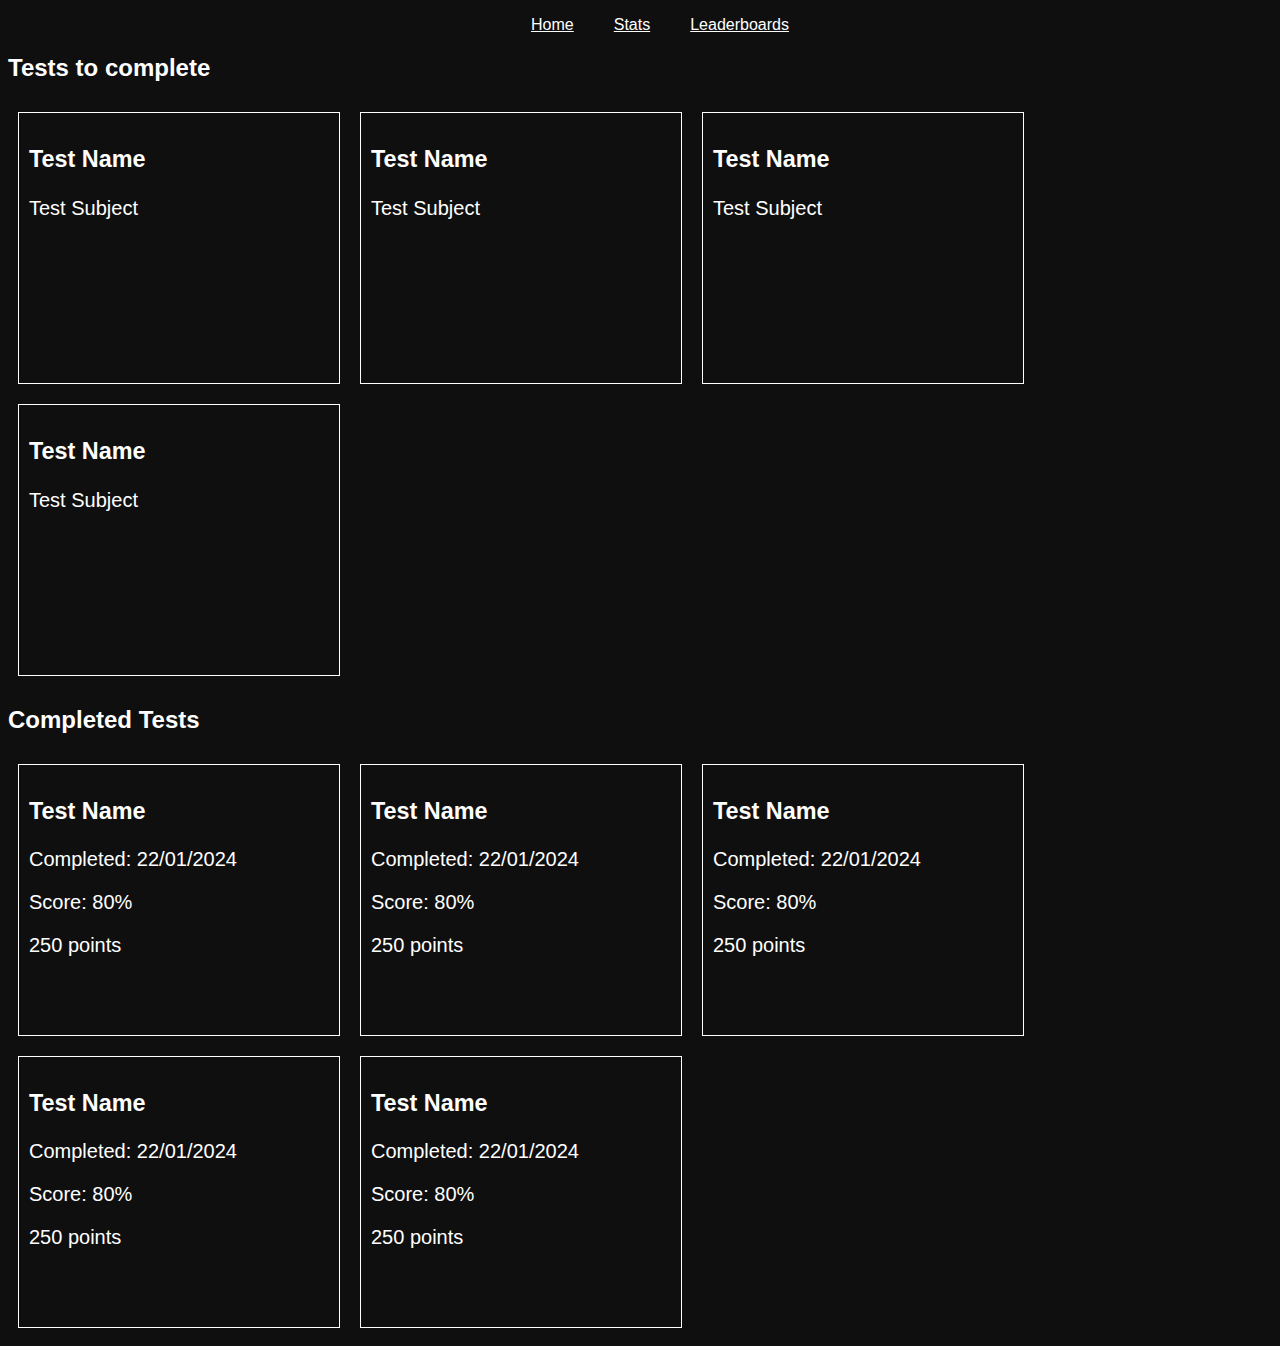
<file: dashboard.html>
<!DOCTYPE html>
<html lang="en">
<head>
    <meta charset="UTF-8">
    <meta name="viewport" content="width=device-width, initial-scale=1.0">
    <title>Dashboard</title>
    <style>
    *
    {
        font-family: Arial, Helvetica, sans-serif;
        color: white;
        background-color: #0f0f0f;
    }
    
    nav ul 
    {
        display: flex;
        list-style-type: none;
        justify-content: center;
    }

    nav ul li
    {
        margin: 0 20px;
    }

    .test-box
    {
        display: flex;
        flex-wrap: wrap;
        justify-content: start;
        
    }

    .test-contents
    {
        border: 1px solid white;
        padding: 10px;
        width: 300px;
        height: 250px;
        margin: 10px;
        font-size: 20px;
    }

    .test-contents:hover, .test-contents:hover p, .test-contents:hover h3
    {
        background-color: #666666
    }

    
</style>
</head>
<body>
<header>
        <nav>
            <ul>
                <li><a href="#">Home</a></li>
                <li><a href="#">Stats</a></li>
                <li><a href="#">Leaderboards</a></li>
            </ul>
        </nav>
    </header>
    <section>
        <h2 class="section-title">Tests to complete</h2>
        <div class="test-box">
        <div class="test-contents">
            <h3>Test Name</h3>
            <p>Test Subject</P>
        </div>
        <div class="test-contents">
            <h3>Test Name</h3>
            <p>Test Subject</P>
        </div>
        <div class="test-contents">
            <h3>Test Name</h3>
            <p>Test Subject</P>
        </div>
        <div class="test-contents">
            <h3>Test Name</h3>
            <p>Test Subject</P>
        </div>
        </div>
    </section>
    <section>
        <h2 class="section-title">Completed Tests</h2>
        <div class="test-box">
        <div class="test-contents">
            <h3>Test Name</h3>
            <p>Completed: 22/01/2024</p>
            <p>Score: 80%</p>
            <p>250 points</p>
        </div>
        <div class="test-contents">
            <h3>Test Name</h3>
            <p>Completed: 22/01/2024</p>
            <p>Score: 80%</p>
            <p>250 points</p>
        </div>
        <div class="test-contents">
            <h3>Test Name</h3>
            <p>Completed: 22/01/2024</p>
            <p>Score: 80%</p>
            <p>250 points</p>
        </div>
        <div class="test-contents">
            <h3>Test Name</h3>
            <p>Completed: 22/01/2024</p>
            <p>Score: 80%</p>
            <p>250 points</p>
        </div>
        <div class="test-contents">
            <h3>Test Name</h3>
            <p>Completed: 22/01/2024</p>
            <p>Score: 80%</p>
            <p>250 points</p>
        </div>
        </div>
    </section>
</body>
</html>
</file>
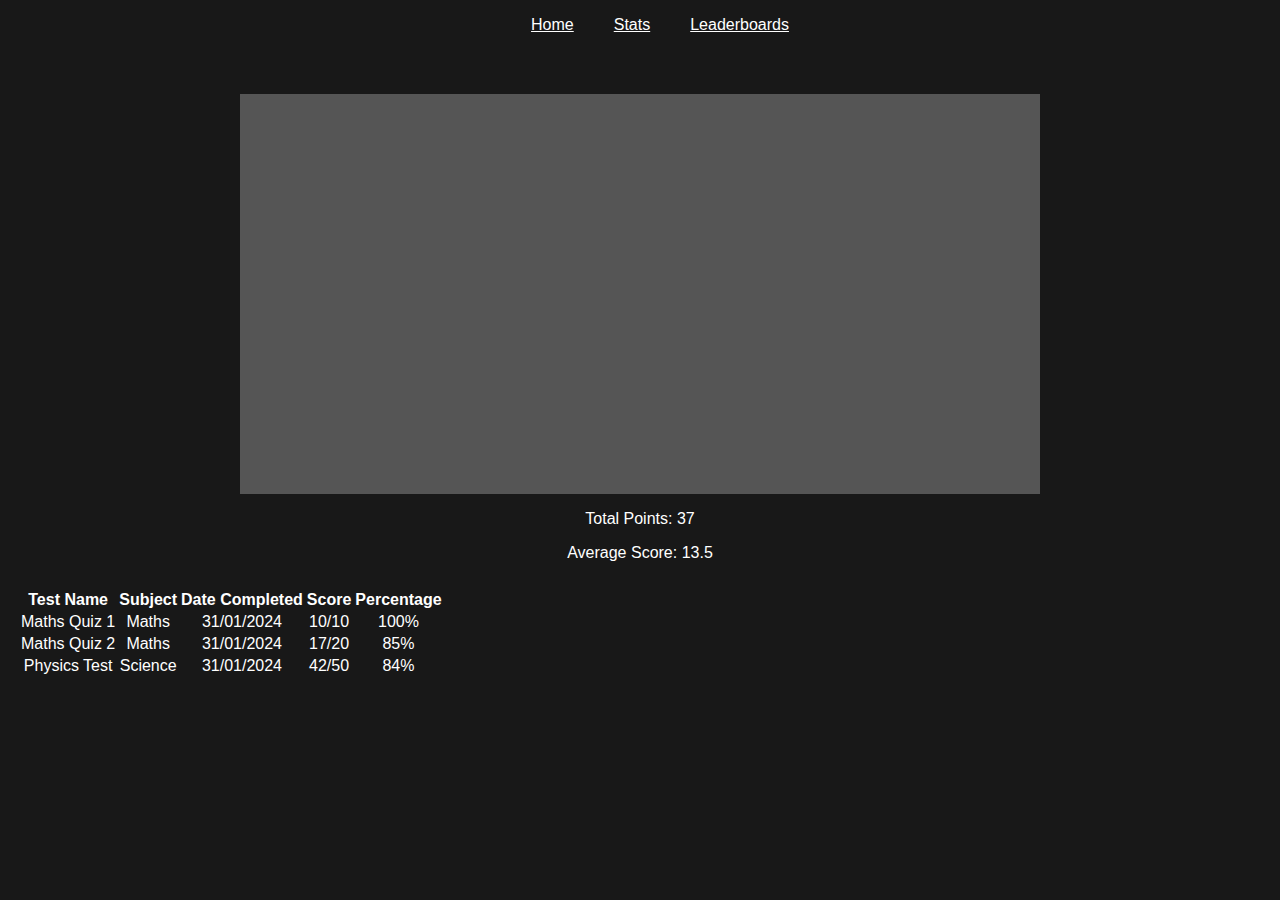
<file: user-stats.html>
<!DOCTYPE html>
<html lang="en">
<head>
    <meta charset="UTF-8">
    <meta name="viewport" content="width=device-width, initial-scale=1.0">
    <title>User Stats</title>
    <link href="https://cdn.jsdelivr.net/npm/bootstrap@5.3.0-alpha3/dist/css/bootstrap.min.css" rel="stylesheet" integrity="sha384-KK94CHFLLe+nY2dmCWGMq91rCGa5gtU4mk92HdvYe+M/SXH301p5ILy+dN9+nJOZ" crossorigin="anonymous">
    <style>
    body
    {
        background-color: #181818;
    }
    *
    {
        font-family: Arial, Helvetica, sans-serif;
        color: white;
        background-color: #181818;
    }
    
    nav ul 
    {
        display: flex;
        list-style-type: none;
        justify-content: center;
    }

    nav ul li
    {
        margin: 0 20px;
    }

    #chart-container
    {
        width: 800px;
        height: 400px;
        margin: 0 auto;
        background-color: #555555;
        margin-top: 60px;
        
    }

    .user-scores
    {
        width: 400px;
        margin: 0 auto;
        text-align: center;
    }

    .past-tests
    {
        padding: 10px;
        text-align: center;
        background-color: #181818;
    }

    .tests
    {
        border: 1px solid white;
        padding: 10px;
        margin: 10px;
        width: 80%;
        height: 50px;
        margin: 10px auto;
        font-size: 20px;
    }
    </style>
</head>
<body>
    <header>
        <nav>
            <ul>
                <li><a href="#">Home</a></li>
                <li><a href="#">Stats</a></li>
                <li><a href="#">Leaderboards</a></li>
            </ul>
        </nav>
    </header>
    <div id="chart-container">

    </div>
    <div class="user-scores">
        <p>Total Points: 37</p>
        <p>Average Score: 13.5</p>
    </div>
    <div class="col-md-6 offset-md-3">
        <div class="past-tests">
            <table class="table">
                <thead>
                    <tr>
                        <th scope="col">Test Name</th>
                        <th scope="col">Subject</th>
                        <th scope="col">Date Completed</th>
                        <th scope="col">Score</th>
                        <th scope="col">Percentage</th>
                    </tr>
                </thead>
                <tbody>
                    <tr>
                        <td>Maths Quiz 1</td>
                        <td>Maths</td>
                        <td>31/01/2024</td>
                        <td>10/10</td>
                        <td>100%</td>
                    </tr>
                    <tr>
                        <td>Maths Quiz 2</td>
                        <td>Maths</td>
                        <td>31/01/2024</td>
                        <td>17/20</td>
                        <td>85%</td>
                    </tr>
                    <tr>
                        <td>Physics Test</td>
                        <td>Science</td>
                        <td>31/01/2024</td>
                        <td>42/50</td>
                        <td>84%</td>
                    </tr>
                </tbody>
            </table>
        </div>
    </div>
</body>
</html>
</file>
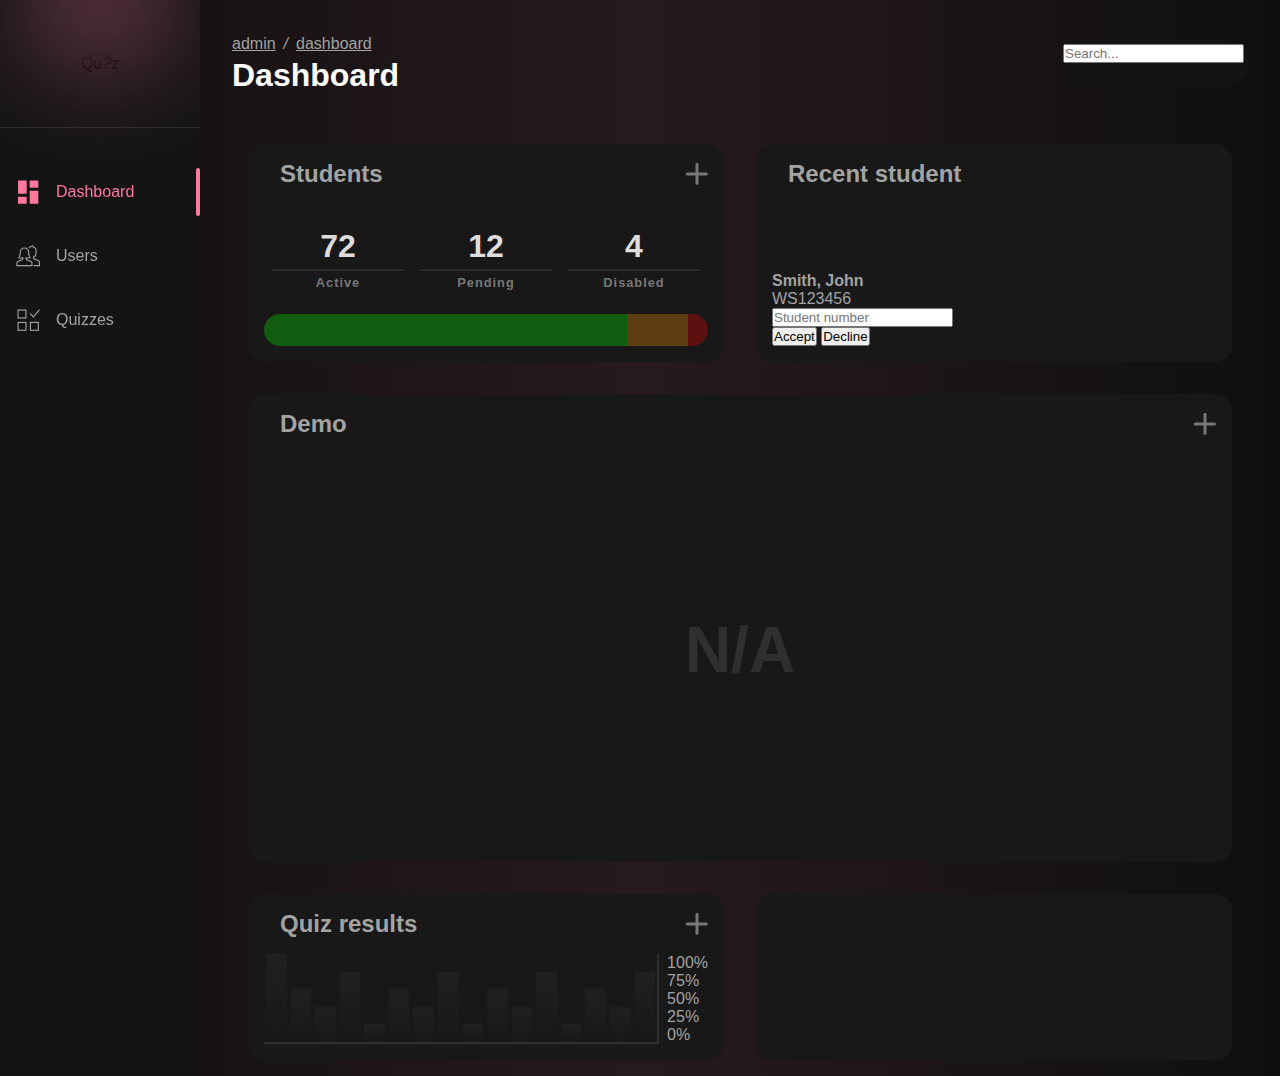
<file: pages/admin-dashboard.html>
<!DOCTYPE html>
<html lang="en">
<head>
    <meta charset="UTF-8">
    <meta name="viewport" content="width=device-width, initial-scale=1.0">
    <title>Admin Dashboard</title>
    <script defer src="/assets/js/script.js"></script>
    <link rel="stylesheet" href="/assets/css/style.css">
</head>
<body>
    <nav>
        <i class="glow"></i>
        <div class="top">
            <span>
                Qu<i>?</i>z
            </span>
        </div>
        <ul>
            <i class="indicator" style="--pos:0;"></i>
            <li class="active">
                <a href="">
                    <svg xmlns="http://www.w3.org/2000/svg" viewBox="0 0 64 64" class="nc-int-icon-state-b">
                        <g stroke-linecap="square" transform="translate(0.5 0.5)" stroke-miterlimit="10" fill="none" stroke="currentColor" stroke-linejoin="miter" class="nc-icon-wrapper">
                            <g class="nc-int-icon js-nc-int-icon">
                                <g class="nc-int-icon-a">
                                    <rect x="6" y="2" width="22" height="34"></rect>
                                    <rect x="6" y="44" width="22" height="18"></rect>
                                    <rect x="36" y="2" width="22" height="18"></rect>
                                    <rect x="36" y="28" width="22" height="34"></rect>
                                </g>
                                <g class="nc-int-icon-b">
                                    <path fill="currentColor" d="M27,36H6c-0.552,0-1-0.448-1-1V2c0-0.552,0.448-1,1-1h21c0.552,0,1,0.448,1,1v33C28,35.552,27.552,36,27,36z " stroke="none"></path>
                                    <path d="M27,63H6c-0.552,0-1-0.448-1-1V45c0-0.552,0.448-1,1-1h21c0.552,0,1,0.448,1,1v17 C28,62.552,27.552,63,27,63z" stroke="none" fill="currentColor"></path>
                                    <path d="M58,20H37c-0.552,0-1-0.448-1-1V2c0-0.552,0.448-1,1-1h21c0.552,0,1,0.448,1,1v17 C59,19.552,58.552,20,58,20z" stroke="none" fill="currentColor"></path>
                                    <path fill="currentColor" d="M58,63H37c-0.552,0-1-0.448-1-1V29c0-0.552,0.448-1,1-1h21c0.552,0,1,0.448,1,1v33 C59,62.552,58.552,63,58,63z" stroke="none"></path>
                                </g>
                            </g>
                            <style fill="currentColor" stroke="none">.nc-int-icon{position:relative;}.nc-int-icon-b{position: absolute;top: calc(50% - 0.5em);left: calc(50% - 0.5em);opacity: 0;}.nc-int-icon-state-b .nc-int-icon-a{opacity: 0;}.nc-int-icon-state-b .nc-int-icon-b{opacity: 1;}</style>
                        </g>
                    </svg>
                    <span>
                        Dashboard
                    </span>
                </a>
            </li>
            <li>
                <a href="">
                    <svg xmlns="http://www.w3.org/2000/svg" viewBox="0 0 64 64">
                        <g stroke-linecap="square" transform="translate(0.5 0.5)" fill="none" stroke="currentColor" stroke-linejoin="miter" class="nc-icon-wrapper" stroke-miterlimit="10">
                            <g class="nc-int-icon js-nc-int-icon">
                                <g class="nc-int-icon-a">
                                    <path d="M48,57H62V47.708a4,4,0,0,0-2.514-3.714L48.1,39.438a2,2,0,0,1-1.241-1.609l-.468-3.744A11,11,0,0,0,53,24V14.725a6,6,0,0,0-6-6L45.447,5.618a1.159,1.159,0,0,0-1.387-.557L36.654,7.705A7.6,7.6,0,0,0,34.413,9"></path>
                                    <path d="M39.486,45.994,28.1,41.438a2,2,0,0,1-1.241-1.609l-.462-3.693A17.529,17.529,0,0,0,37,36a27.345,27.345,0,0,1-4-14V21a11,11,0,0,0-22,0v1A27.345,27.345,0,0,1,7,36a17.529,17.529,0,0,0,10.608.136l-.462,3.693a2,2,0,0,1-1.241,1.609L4.514,45.994A4,4,0,0,0,2,49.708V57H42V49.708A4,4,0,0,0,39.486,45.994Z"></path>
                                </g>
                                <g class="nc-int-icon-b">
                                    <path d="M59.856,43.065,48.468,38.51a1,1,0,0,1-.622-.8l-.378-3.025A12,12,0,0,0,54,24V14.725a7.009,7.009,0,0,0-6.368-6.972L46.341,5.172a2.157,2.157,0,0,0-2.617-1.053L36.316,6.764a9.478,9.478,0,0,0-4.191,3.2A14.946,14.946,0,0,1,37,21v1a23.2,23.2,0,0,0,3.43,11.941A4,4,0,0,1,38.262,39.8a21.294,21.294,0,0,1-2.067.575l4.776,1.91A7.962,7.962,0,0,1,46,49.708V57a3.939,3.939,0,0,1-.142,1H62a1,1,0,0,0,1-1V47.708A4.975,4.975,0,0,0,59.856,43.065Z" stroke="none" fill="currentColor"></path>
                                    <path d="M42,58H2a1,1,0,0,1-1-1V49.708a4.975,4.975,0,0,1,3.144-4.643L15.533,40.51a1,1,0,0,0,.621-.806l.279-2.226a18.784,18.784,0,0,1-9.749-.53,1,1,0,0,1-.541-1.463A26.2,26.2,0,0,0,10,22V21a12,12,0,0,1,24,0v1a26.2,26.2,0,0,0,3.857,13.485,1,1,0,0,1-.541,1.463,18.774,18.774,0,0,1-9.749.53l.279,2.227a1,1,0,0,0,.622.8l11.388,4.555A4.975,4.975,0,0,1,43,49.708V57A1,1,0,0,1,42,58Z" fill="currentColor" stroke="none"></path>
                                </g>
                            </g>
                            <style fill="currentColor" stroke="none">.nc-int-icon{position:relative;}.nc-int-icon-b{position: absolute;top: calc(50% - 0.5em);left: calc(50% - 0.5em);opacity: 0;}.nc-int-icon-state-b .nc-int-icon-a{opacity: 0;}.nc-int-icon-state-b .nc-int-icon-b{opacity: 1;}</style>
                        </g>
                    </svg>
                    <span>
                        Users
                    </span>
                </a>
            </li>
            <li>
                <a href="">
                    <svg xmlns="http://www.w3.org/2000/svg" viewBox="0 0 64 64">
                        <g stroke-linecap="square" transform="translate(0.5 0.5)" fill="none" stroke="currentColor" stroke-linejoin="miter" class="nc-icon-wrapper" stroke-miterlimit="10">
                            <g class="nc-int-icon js-nc-int-icon">
                                <g class="nc-int-icon-a">
                                    <rect x="5" y="5" width="21" height="21"></rect>
                                    <rect x="38" y="38" width="21" height="21"></rect>
                                    <rect x="5" y="38" width="21" height="21"></rect>
                                    <polyline points="38 15 46 23 61 5"></polyline>
                                </g>
                                <g class="nc-int-icon-b">
                                    <rect x="4" y="4" width="23" height="23" rx="2" ry="2" fill="currentColor" stroke="none"></rect>
                                    <rect x="37" y="37" width="23" height="23" rx="2" ry="2" fill="currentColor" stroke="none"></rect>
                                    <rect x="4" y="37" width="23" height="23" rx="2" ry="2" fill="currentColor" stroke="none"></rect>
                                    <path d="M60.62,4.215c-.434-.342-1.062-.268-1.405,.165l-14.303,18.117-7.205-7.205c-.391-.391-1.023-.391-1.414,0s-.391,1.023,0,1.414l8,8c.188,.188,.442,.293,.707,.293,.02,0,.039,0,.059-.002,.285-.017,.55-.154,.727-.378L60.785,5.62c.342-.434,.268-1.062-.165-1.404Z" stroke="none" fill="currentColor"></path>
                                </g>
                            </g>
                            <style fill="currentColor" stroke="none">.nc-int-icon{position:relative;}.nc-int-icon-b{position: absolute;top: calc(50% - 0.5em);left: calc(50% - 0.5em);opacity: 0;}.nc-int-icon-state-b .nc-int-icon-a{opacity: 0;}.nc-int-icon-state-b .nc-int-icon-b{opacity: 1;}</style>
                        </g>
                    </svg>
                    <span>
                        Quizzes
                    </span>
                </a>
            </li>
        </ul>
    </nav>
    <header>
        <div class="title">
            <span id="breadcrumbs">
                <a href="">admin</a>
                <i>/</i>
                <a href="">dashboard</a>
            </span>
            <h1 id="page-title">Dashboard</h1>
        </div>
        <div class="search">
            <!-- <search> -->
                <form role="search">
                    <input type="text" name="q" id="search-input" placeholder="Search...">
                </form>
            <!-- </search> -->
        </div>
    </header>
    <main>
        <div class="dashboard-cards">
            <div class="card">
                <h2>Students<i></i></h2>
                <div class="stats">
                    <div>
                        <h3>72</h3>
                        <hr style="--clr:#0f0;">
                        <span>Active</span>
                    </div>
                    <div>
                        <h3>12</h3>
                        <hr style="--clr:#f90;">
                        <span>Pending</span>
                    </div>
                    <div>
                        <h3>4</h3>
                        <hr style="--clr:#f00;">
                        <span>Disabled</span>
                    </div>
                </div>
                <div class="ratio-bar" style="
                    --value1:72;
                    --value2:12;
                    --value3:4;
                ">
                    <i style="background-color:#0f0;"></i>
                    <i style="background-color:#f90;"></i>
                    <i style="background-color:#f00;"></i>
                </div>
            </div>
            <div class="card">
                <h2>Recent student</h2>
                <div class="user-row">
                    <div class="details">
                        <h4>Smith, John</h4>
                        <span>WS123456</span>
                    </div>
                    <input type="text" maxlength="16" placeholder="Student number">
                    <div class="user-row-btns">
                        <button class="primary">Accept</button>
                        <button class="to-error">Decline</button>
                    </div>
                </div>
            </div>
            <div class="card">
                <h2>Demo<i></i></h2>
                <h3>N/A</h3>
                <div class="loader-bar"><i></i></div>
            </div>
            <div class="card">
                <h2>Quiz results<i></i></h2>
                <div class="bar-chart bar-chart-align-right">
                    <div class="bar-chart-graph">
                        <div class="bar-chart-bar" style="--value:100;"><i></i></div>
                        <div class="bar-chart-bar" style="--value:60;"><i></i></div>
                        <div class="bar-chart-bar" style="--value:40;"><i></i></div>
                        <div class="bar-chart-bar" style="--value:80;"><i></i></div>
                        <div class="bar-chart-bar" style="--value:20;"><i></i></div>
                        <div class="bar-chart-bar" style="--value:60;"><i></i></div>
                        <div class="bar-chart-bar" style="--value:40;"><i></i></div>
                        <div class="bar-chart-bar" style="--value:80;"><i></i></div>
                        <div class="bar-chart-bar" style="--value:20;"><i></i></div>
                        <div class="bar-chart-bar" style="--value:60;"><i></i></div>
                        <div class="bar-chart-bar" style="--value:40;"><i></i></div>
                        <div class="bar-chart-bar" style="--value:80;"><i></i></div>
                        <div class="bar-chart-bar" style="--value:20;"><i></i></div>
                        <div class="bar-chart-bar" style="--value:60;"><i></i></div>
                        <div class="bar-chart-bar" style="--value:40;"><i></i></div>
                        <div class="bar-chart-bar" style="--value:80;"><i></i></div>
                    </div>
                    <div class="bar-chart-values">
                        <span>100%</span>
                        <span>75%</span>
                        <span>50%</span>
                        <span>25%</span>
                        <span>0%</span>
                    </div>
                </div>
            </div>
            <div class="card">

            </div>
        </div>
    </main>
</body>
</html>
</file>
<file: assets/css/style.css>
:root {
    --text: 255 255 255;
    --background: 15 15 15;
    --elevate-1: 20 20 20;
    --elevate-2: 24 24 24;
    --elevate-3: 32 32 32;
    --elevate-4: 44 44 44;
    --primary: 163 163 163;
    --secondary: #2c2c2c;
    /* TODO: Change all variables to numbers instead of hex values */
    --accent: 255 121 157;
    --accent-gradient: hsl(344, 100%, 74%);
    --accent-gradient-1: hsl(324, 100%, 74%);
    --accent-gradient-2: hsl(4, 100%, 74%);
}
* {
    margin: 0;
    padding: 0;
    box-sizing: border-box;
    font-family: Arial, Helvetica, sans-serif;
}
.lds-ring {
    display: inline-block;
    position: relative;
    width: 80px;
    height: 80px;
}
.lds-ring div {
    box-sizing: border-box;
    display: block;
    position: absolute;
    width: 64px;
    height: 64px;
    margin: 8px;
    border: 8px solid #fff;
    border-color: #fff transparent transparent transparent;
    border-radius: 50%;
    animation: lds-ring 1.2s cubic-bezier(0.5, 0, 0.5, 1) infinite;
}
.lds-ring div:nth-child(1) {
    animation-delay: -0.45s;
}
.lds-ring div:nth-child(2) {
    animation-delay: -0.3s;
}
.lds-ring div:nth-child(3) {
    animation-delay: -0.15s;
}
@keyframes lds-ring {
    0% {
        transform: rotate(0deg);
    }
    100% {
        transform: rotate(360deg);
    }
}
body {
    min-height: 100vh;
    min-height: 100svh;
    max-width: 100vw;
    max-width: 100svw;
    width: 100%;
    background-color: rgb(var(--background));
    background:
        rgb(var(--background))
        linear-gradient(
            to right,
            transparent,
            rgb(var(--accent) / 10%),
            transparent
        )
    ;
    display: grid;
    /* grid-template-columns:
        [full-width-start navbar-start]
        minmax(200px, 12%)
        [main-start navbar-end header-start]
        1fr
        [main-end aside-start]
        minmax(200px, 12%)
        [full-width-end header-end aside-end]
    ; */
    grid-template-columns:
        [full-width-start navbar-start]
        minmax(200px, 12%)
        [main-start navbar-end header-start]
        1fr
        [full-width-end main-end header-end]
    ;
    grid-template-rows:
        [full-height-start header-row-start]
        128px
        [header-row-end main-row-start]
        1fr
        [full-height-end main-row-end]
    ;
    /* overflow-x: clip; */
}
body > header {
    grid-column: header;
    grid-row: header-row;
    width: 100%;
    height: 128px;
    display: flex;
    justify-content: space-between;
    align-items: center;
    padding: 32px;
}
body > header .title {
    display: flex;
    justify-content: center;
    flex-direction: column;
}
body > header .title #page-title {
    color: rgb(var(--text));
    margin: 2px 0;
}
body > header .title #breadcrumbs {
    color: rgb(var(--primary));
    margin: 2px 0;
    display: flex;
}
body > header .title #breadcrumbs a {
    color: inherit;
}
body > header .title #breadcrumbs a[data-link] {
    text-decoration: underline;
}
body > header .title #breadcrumbs a:hover {
    color: rgb(var(--text));
}
body > header .title #breadcrumbs i {
    margin: 0 8px;
}
body > header .search {
    position: relative;
    display: flex;
    gap: 2px;
    background: rgb(var(--elevate-1));
    border-radius: 28px;
    /* min-width: 256px; */
    height: 48px;
    z-index: 1;
    transition: min-width 0.5s;
}
body > header .search #logout {
    padding: 8px;
    background-color: rgb(var(--background));
    aspect-ratio: 1 / 1;
    border: none;
    cursor: pointer;
    transition: background-color 0.5s;
}
body > header .search #logout svg {
    color: rgb(var(--primary));
    stroke-width: 4px;
    transition: color 0.5s;
}
body > header .search #logout:hover {
    background-color: rgb(var(--elevate-4));
}
body > header .search #logout:hover svg {
    color: rgb(var(--text));
}
body > header .search .search-box {
    width: 100%;
    overflow: hidden;
}
body > header .search > * {
    height: calc(100% - 8px);
    margin: 4px 0;
    border-radius: 8px;
}
body > header .search > *:last-child {
    border-top-right-radius: 28px;
    border-bottom-right-radius: 28px;
    margin-right: 4px;
}
body > header .search > *:first-child {
    border-top-left-radius: 28px;
    border-bottom-left-radius: 28px;
    margin-left: 4px;
}
body > header .search .search-box form {
    display: flex;
    align-items: center;
    justify-content: center;
    height: 100%;
    background-color: rgb(var(--background));
    padding: 0 8px;
    transition: background-color 0.5s;
}
body > header .search .search-box form input {
    padding: 0 8px;
    background: none;
    outline: none;
    border: none;
    font-size: 1rem;
    color: rgb(var(--text));
    width: 100%;
}
body > header .search:has(.search-box form input:focus) #logout,
body > header .search:has(.search-box form input:focus-visible) #logout,
body > header .search:has(.search-box form input:not(:placeholder-shown)) #logout,
body > header .search .search-box form:has(input:focus),
body > header .search .search-box form:has(input:focus-visible),
body > header .search .search-box form:has(input:not(:placeholder-shown)) {
    background-color: rgba(0,0,0,0.7);
}
body > header .search:has(.search-box form input:focus) #logout:hover,
body > header .search:has(.search-box form input:focus-visible) #logout:hover,
body > header .search:has(.search-box form input:not(:placeholder-shown)) #logout:hover {
    background-color: rgb(var(--elevate-4) / 70%);
}
body > header .search:has(.search-box form input:focus),
body > header .search:has(.search-box form input:focus-visible),
body > header .search:has(.search-box form input:not(:placeholder-shown)) {
    min-width: 512px;
}
body > header .search .search-box form input::placeholder {
    color: rgb(var(--primary));
}
body > header .search::before {
    position: absolute;
    content: '';
    inset: 0;
    background: linear-gradient(to right, var(--accent-gradient-1), var(--accent-gradient-2));
    border-radius: 28px;
    z-index: -1;
    transition: opacity 0.5s;
    opacity: 0;
}
body > header .search:has(.search-box form input:focus)::before,
body > header .search:has(.search-box form input:focus-visible)::before,
body > header .search:has(.search-box form input:not(:placeholder-shown))::before {
    opacity: 1;
}

body > nav {
    position: relative;
    grid-column: navbar;
    grid-row: full-height;
    /* height: 100vh; */
    /* height: 100svh; */
    height: 100%;
    background-color: rgb(var(--elevate-1));
    overflow: clip;
}
body > nav .top {
    height: 128px;
    border-bottom: 1px solid rgba(255,255,255,0.1);
    display: flex;
    justify-content: center;
    align-items: center;
}
body > nav .glow {
    position: absolute;
    left: 50%;
    translate: -50% -50%;
    background-color: rgb(var(--accent));
    width: 96px;
    height: 80px;
    border-radius: 48px;
    filter: blur(64px);
}
body > nav .indicator {
    position: absolute;
    right: 0;
    top: calc(40px + calc(var(--pos) * 64px));
    width: 4px;
    height: 48px;
    background-color: rgb(var(--accent));
    border-radius: 1em;
    transition: top 0.5s;
}
body > nav ul {
    position: sticky;
    top: -24px;
    display: flex;
    justify-content: center;
    flex-direction: column;
    align-items: flex-start;
    padding-top: 32px;
}
body > nav ul li {
    height: 64px;
    /* padding: 16px 0; */
    cursor: pointer;
    list-style: none;
}
body > nav ul li a {
    height: 100%;
    text-decoration: none;
    color: rgb(var(--primary));
    display: flex;
    align-items: center;
    padding: 0 16px;
    transition: color 0.5s;
}
body > nav ul li:hover a {
    color: rgb(var(--text));
}
body > nav ul li.active a {
    color: rgb(var(--accent));
}
body > nav ul li a svg {
    width: 24px;
    stroke-width: 3px;
}
body > nav ul li a span {
    margin: 0 16px;
    font-size: 1rem;
}
body > nav .top > a {
    font-size: 2rem;
    text-transform: uppercase;
    text-decoration: none;
    font-weight: 600;
    color: rgb(var(--text));
    letter-spacing: 2px;
    cursor: pointer;
}
body > nav .top > a i {
    font-style: normal;
    color: rgb(var(--accent));
}

@media (max-width: 1100px) {
    body {
        grid-template-columns:
            [full-width-start navbar-start]
            56px
            [main-start navbar-end header-start]
            1fr
            [full-width-end main-end header-end]
        ;
    }
    body > nav .top > a span {
        display: none;
    }
    body > nav .top > a i {
        font-size: 3rem;
    }
}



body > main {
    position: relative;
    grid-column: header;
    grid-row: main-row;
    padding: 0 32px;
    /* display: grid; */
    display: flex;
    flex-direction: column;
    width: 100%;
    height: 100%;
    color: rgb(var(--primary));
}
body > main .dashboard-cards {
    position: relative;
    min-height: 100%;
    display: grid;
    /* grid-template-areas:
        'card1 card4'
        'card2 card4'
        'card3 card5'
    ;
    grid-template-columns: 1fr 2fr;
    grid-template-rows: 1fr 1fr 1fr; */
    grid-template-areas:
        'card1 card2'
        'card3 card3'
    ;
    grid-template-columns: 1fr 1fr;
    grid-template-rows: 1fr 2fr;
}
body > main .dashboard-cards .card {
    background-color: rgb(var(--elevate-2));
    margin: 16px;
    padding: 16px;
    border-radius: 16px;
    display: flex;
    justify-content: space-between;
    flex-direction: column;
    /* min-height: 196px; */
    /* max-height: 256px; */
}
body > main .dashboard-cards .card:nth-child(1) {
    grid-area: card1;
}
body > main .dashboard-cards .card:nth-child(2) {
    grid-area: card2;
}
body > main .dashboard-cards .card:nth-child(3) {
    grid-area: card3;
    /* min-height: 512px; */
    /* max-height: unset; */
}
@media (max-width: 800px) {
    body > main .dashboard-cards {
        grid-template-areas:
            'card1'
            'card2'
            'card3'
        ;
        grid-template-columns: 1fr;
        grid-template-rows: 1fr 1fr 2fr;
    }
}
body > main .dashboard-cards .card h2 {
    display: flex;
    align-items: center;
    justify-content: space-between;
    color: #a3a3a3;
    margin-bottom: 16px;
    margin-left: 16px;
}
body > main .dashboard-cards .card h2 i {
    --plus-width: 3px;
    position: relative;
    height: 80%;
    aspect-ratio: 1 / 1;
    cursor: pointer;
}
body > main .dashboard-cards .card h2 i::before {
    position: absolute;
    content: '';
    inset: 50%;
    translate: -50% -50%;
    height: 100%;
    width: var(--plus-width);
    border-radius: 1rem;
    background-color: #777;
    transition: 0.5s background-color;
}
body > main .dashboard-cards .card h2 i::after {
    position: absolute;
    content: '';
    inset: 50%;
    translate: -50% -50%;
    height: var(--plus-width);
    width: 100%;
    border-radius: 1rem;
    background-color: #777;
    transition: 0.5s background-color;
}
body > main .dashboard-cards .card h2 i:hover::before {
    background-color: rgb(var(--text));
}
body > main .dashboard-cards .card h2 i:hover::after {
    background-color: rgb(var(--text));
}
body > main .dashboard-cards .card .stats {
    width: 100%;
    margin: 16px 0;
    display: flex;
    align-items: center;
    justify-content: center;
}
body > main .dashboard-cards .card .stats > div {
    width: 30%;
    padding: 8px;
    display: flex;
    align-items: center;
    justify-content: center;
    flex-direction: column;
    flex-grow: 1;
}
body > main .dashboard-cards .card .stats > div h3 {
    color: #ddd;
    font-size: 2em;
}
body > main .dashboard-cards .card .stats > div span {
    color: #777;
    letter-spacing: 1px;
    font-weight: 600;
    font-size: 0.8em;
}
body > main .dashboard-cards .card .stats > div hr {
    width: 100%;
    margin: 4px 0;
    border-color: #fff;
    opacity: 0.1;
    transition: opacity 0.5s, border-color 0.5s;
}
body > main .dashboard-cards .card .stats > div:hover hr {
    border-color: var(--clr);
    opacity: 0.5;
}
body > main .dashboard-cards .card .ratio-bar {
    --total: calc(var(--value1) + var(--value2) + var(--value3));
    position: relative;
    display: flex;
    width: 100%;
    height: 32px;
    border-radius: 1rem;
    overflow: hidden;
}
body > main .dashboard-cards .card .ratio-bar i {
    position: relative;
    display: none;
    height: 100%;
    background-color: rgb(var(--primary));
    opacity: 0.3;
}
body > main .dashboard-cards .card .ratio-bar i:nth-of-type(1) {
    display: initial;
    width: calc(var(--value1) * 100 / var(--total) * 1%);
}
body > main .dashboard-cards .card .ratio-bar i:nth-of-type(2) {
    display: initial;
    width: calc(var(--value2) * 100 / var(--total) * 1%);
}
body > main .dashboard-cards .card .ratio-bar i:nth-of-type(3) {
    display: initial;
    width: calc(var(--value3) * 100 / var(--total) * 1%);
}
.n-a,
body > main .dashboard-cards .card > h3 {
    width: 100%;
    margin: auto 0;
    text-align: center;
    font-weight: 600;
    font-size: 4em;
    color: rgba(255,255,255,0.1);
    cursor: default;
    user-select: none;
}
body > main .dashboard-cards .card form {
    position: relative;
    width: 100%;
    height: 100%;
    display: flex;
    padding: 8px;
    border: 2px solid rgba(255,255,255,0.1);
    border-radius: 16px;
}
body > main .dashboard-cards .card form fieldset {
    position: relative;
    width: 100%;
    height: 100%;
    display: flex;
    flex-direction: column;
    justify-content: space-around;
    border: none;
    gap: 8px;
}
body > main .dashboard-cards .card form legend {
    position: relative;
    width: 100%;
    display: flex;
    flex-direction: column;
    color: rgb(var(--text));
    font-size: 1.5em;
}
body > main .dashboard-cards .card form input[type="text"] {
    background-color: transparent;
    border: 1px solid rgba(255,255,255,0.3);
    padding: 8px 16px;
    border-radius: 10px;
    color: rgb(var(--text));
}
body > main .dashboard-cards .card form .user-row-btns {
    position: relative;
    width: 100%;
    display: flex;
    align-items: center;
    justify-content: space-evenly;
    gap: 16px;
}
body > main .dashboard-cards .card form .user-row-btns button {
    position: relative;
    /* width: clamp(128px, 100%, 512px); */
    width: 128px;
    /* margin: 0 16px; */
    background-color: var(--secondary);
    border: unset;
    padding: 8px 16px;
    color: rgb(var(--primary));
    font-weight: 600;
    text-transform: uppercase;
    border-radius: 10px;
    transition: letter-spacing 0.5s, background-color 0.5s, color 0.5s;
    cursor: pointer;
}
body > main .dashboard-cards .card form .user-row-btns button.primary {
    background-color: rgb(var(--accent) / 50%);
    color: rgb(var(--text));
}
body > main .dashboard-cards .card form .user-row-btns button:hover {
    letter-spacing: 1px;
    color: rgb(var(--text));
}
body > main .dashboard-cards .card form .user-row-btns button.primary:hover {
    background-color: rgb(var(--accent) / 75%);
}
body > main .dashboard-cards .card form .user-row-btns button.to-error:hover {
    background-color: rgba(200,0,0,0.5);
}

/* Student Management */
section.management {
    background-color: rgb(var(--elevate-2));
    display: flex;
    flex-direction: column;
    align-items: start;
    padding: 16px;
    margin: 16px;
    border-radius: 16px;
    gap: 8px;
}
table {
    width: 100%;
    color: #fff;
    border-collapse: collapse;
}
table thead tr {
    text-align: left;
    border-bottom: 1px solid rgba(255,255,255,0.3);
}
table tbody tr {
    border-bottom: 1px solid rgba(255,255,255,0.1);
}
table tr th,
table tr td {
    padding: 8px 12px;
}
table th:last-of-type,
table td:last-of-type {
    text-align: center;
}
table td:last-of-type > div {
    justify-content: center;
    flex-direction: row;
}
table td > * {
    margin: 4px 0;
}
table td > div {
    height: 40px;
    display: flex;
    justify-content: space-between;
    flex-direction: column;
    align-items: flex-start;
}
table td > span,
table td > a,
table td > div span {
    font-size: 1em;
    color: rgb(var(--text));
}
table td > div a {
    font-size: 0.8em;
    color: #aaa;
    text-decoration: none;
}
table td > div a:hover {
    color: rgb(var(--accent));
    text-decoration: underline;
}
table td > div.icons {
    flex-direction: row;
    justify-content: center;
    gap: 8px;
    padding: 8px 0;
}
table td > div.icons svg {
    height: 100%;
    color: rgb(var(--primary));
    cursor: pointer;
}
table td > div.icons svg:hover {
    height: 100%;
    color: rgb(var(--accent));
}
table td.correct {
    background-color: rgba(0,200,0,0.3);
}
section {
    min-height: calc(100% - 32px - 32px);
}
section .table {
    position: relative;
    height: 100%;
    width: 100%;
}
section .table .n-a {
    position: absolute;
    inset: 0;
    align-content: center;
}
section .table .lds-ring {
    position: absolute;
    top: 50%;
    left: 50%;
    translate: -50% -50%;
    display: flex;
}
section .table .lds-ring.hidden {
    display: none;
}
section .table .lds-ring div {
    border: 8px solid rgb(var(--primary));
    border-color: rgb(var(--primary)) transparent transparent transparent;
}
section .table table tbody tr {
    height: 64px;
}
section .table-header {
    width: 100%;
    display: flex;
    align-items: center;
    justify-content: space-between;
}
section .table-header .table-perpage {
    /* margin-bottom: 8px; */
    padding: 8px 12px;
    color: rgb(var(--primary));
}
section .table-header .table-perpage select {
    margin: 0 4px;
    padding: 3px;
    font-size: 1.1em;
    background-color: transparent;
    color: rgb(var(--primary));
}
section .table-header .table-btns {
    height: 100%;
    padding: 4px;
}
section .table-header .table-btns button {
    height: 100%;
    padding: 4px 12px;
    font-size: 0.9rem;
    /* font-weight: 600; */
    background-color: transparent;
    border: 2px solid rgb(var(--accent));
    border-radius: 8px;
    color: rgb(var(--text));
    cursor: pointer;
    transition: background-color 0.5s;
}
section .table-header .table-btns button:hover {
    background-color: rgb(var(--accent));
}
section .pagination {
    width: 100%;
    margin: 16px 0;
    display: flex;
    align-items: center;
    justify-content: space-between;
}
section .pagination nav {
    display: flex;
    align-items: center;
    justify-content: center;
}
section .pagination nav ul {
    display: flex;
    align-items: center;
    justify-content: center;
    gap: 8px;
    padding: 0 8px;
}
section .pagination nav ul li {
    width: 48px;
    aspect-ratio: 1 / 1;
    list-style: none;
    display: flex;
    align-items: center;
    justify-content: center;
    background-color: rgb(var(--elevate-3));
    border-radius: 8px;
    cursor: pointer;
}
section .pagination nav ul li.hidden {
    display: none;
}
section .pagination nav ul li:hover {
    background-color: rgb(var(--elevate-4));
}
section .pagination nav ul li.active {
    background-color: rgb(var(--accent) / 90%);
}
section .pagination nav ul li.active:hover {
    background-color: rgb(var(--accent));
}
section .pagination nav ul li span {
    font-size: 1.5em;
    color: rgb(var(--primary));
    user-select: none;
}
section .pagination nav ul li:hover span {
    color: rgb(var(--text));
}
section .pagination nav ul li.active span {
    color: rgb(var(--text));
}
section .pagination .arrow {
    width: 48px;
    height: 48px;
    padding: 4px;
    border-radius: 8px;
    cursor: pointer;
}
section .pagination .arrow:hover {
    background-color: rgb(var(--elevate-3));
}
section .pagination .arrow svg {
    width: 100%;
    height: 100%;
    color: rgb(var(--primary));
    stroke-width: 2px;
}
section .pagination .arrow:hover svg {
    color: rgb(var(--text));
}
section .pagination span {
    padding: 8px 12px;
    color: rgb(var(--text));
}


.bar-chart {
    position: relative;
    width: 100%;
    height: 100%;
    display: flex;
}
.bar-chart .bar-chart-values {
    height: 100%;
    display: flex;
    align-items: end;
    justify-content: space-between;
    flex-direction: column;
}
.bar-chart.bar-chart-align-right .bar-chart-values {
    align-items: start;
}
.bar-chart .bar-chart-values span {
    color: #a3a3a3
}
.bar-chart .bar-chart-graph {
    position: relative;
    display: flex;
    align-items: end;
    max-width: 100%;
    width: 100%;
    height: 100%;
    margin-left: 8px;
    border-left: 2px solid rgba(255,255,255,0.1);
    border-bottom: 2px solid rgba(255,255,255,0.1);
}
.bar-chart.bar-chart-align-right .bar-chart-graph {
    justify-content: end;
    margin-left: 0;
    border-left: none;
    margin-right: 8px;
    border-right: 2px solid rgba(255,255,255,0.1);
}
.bar-chart .bar-chart-graph .bar-chart-bar {
    position: relative;
    display: flex;
    align-items: end;
    justify-content: center;
    /* width: clamp(1rem, 100%, 4rem); */
    width: 100%;
    height: 100%;
    margin: 0 2px;
}
.bar-chart .bar-chart-graph .bar-chart-bar i {
    position: relative;
    width: 100%;
    height: clamp(0%, calc(var(--value) * 1%), 100%);
    background: linear-gradient(
        to bottom,
        rgb(var(--elevate-3)),
        rgb(var(--elevate-2))
    );
}
.bar-chart .bar-chart-graph .bar-chart-bar:hover i {
    background: linear-gradient(
        to bottom,
        rgb(var(--accent)),
        rgb(var(--elevate-2))
    );
}
.bar-chart .bar-chart-graph .bar-chart-bar i::after {
    position: absolute;
    display: none;
    counter-reset: value var(--value);
    content: counter(value);
    top: 0;
    left: 50%;
    translate: -50% -125%;
    padding: 4px 12px;
    background-color: rgb(var(--elevate-3));
    border-radius: 1rem;
    border: 1px solid rgb(var(--accent));
    color: rgb(var(--text));
    text-align: center;
    font-size: 1.2em;
    z-index: 1;
}
.bar-chart .bar-chart-graph .bar-chart-bar:hover i::after {
    display: initial;
}




.input-switch {
    position: relative;
    width: 100%;
    padding: 2px;
    display: flex;
    align-items: center;
    justify-content: center;
    background-color: rgb(var(--accent));
    background:
        linear-gradient(
            to right,
            var(--accent-gradient-1),
            var(--accent-gradient-2)
        )
    ;
    background: rgba(255,255,255,0.3);
    border-radius: 1rem;
}
.input-switch > div {
    position: relative;
    width: 100%;
    height: 100%;
    display: flex;
    align-items: center;
    justify-content: center;
    background-color: rgba(0,0,0,0.3);
    border-radius: 1rem;
}
.input-switch .input-switch-option {
    position: relative;
    min-width: 96px;
    width: 100%;
    padding: 8px;
    display: flex;
    align-items: center;
    justify-content: center;
    cursor: pointer;
}
.input-switch .input-switch-option label {
    display: block;
    width: 100%;
    text-align: center;
    font-size: 1rem;
    color: rgb(var(--primary));
    font-weight: 600;
    letter-spacing: 1px;
    cursor: pointer;
    z-index: 1;
}
.input-switch .input-switch-option input:checked ~ label {
    color: rgb(var(--text));
}
.input-switch .input-switch-option input {
    width: 0;
    height: 0;
    opacity: 0;
}
.input-switch .input-switch-slider {
    position: absolute;
    top: 0;
    bottom: 0;
    left: 0;
    width: calc(100 / var(--count) * 1%);
    background-color: rgba(0,0,0,0.3);
    border-radius: 1rem;
    transition: left 0.5s;
}


dialog {
    top: 50%;
    left: 50%;
    translate: -50% -50%;
    padding: 2px;
    background: whitesmoke;
    border: none;
    width: clamp(25vw, 512px, 95vw);
    min-height: 256px;
    border-radius: 16px;
    z-index: 50;
}
dialog[open] {
    display: flex;
    flex-direction: column;
}
dialog#popup {
    z-index: 100;
}
dialog#popup.error {
    background-color: darkred;
}
dialog#popup.success {
    background-color: darkgreen;
}
dialog > form {
    position: relative;
    padding: 16px;
    background-color: rgba(0,0,0,0.85);
    display: flex;
    align-items: center;
    justify-content: space-between;
    flex-direction: column;
    flex-grow: 1;
    /* Parent border-radius minus child inset */
    border-radius: 14px;
}
dialog#popup > form {
    padding: 3px;
}
dialog > form fieldset {
    width: 100%;
    display: flex;
    flex-direction: column;
    gap: 16px;
    border: none;
}
dialog > form fieldset .form-input {
    width: 100%;
    display: flex;
    align-items: center;
    justify-content: center;
    flex-direction: column;
    gap: 4px;
}
dialog > form fieldset .form-input label {
    width: 100%;
    color: rgb(var(--primary));
}
dialog > form fieldset .form-input label i {
    color: red;
}
dialog > form fieldset .form-input select,
dialog > form fieldset .form-input textarea,
dialog > form fieldset .form-input input {
    width: 100%;
    font-size: 1rem;
    padding: 8px 12px;
    border: 1px solid rgba(255,255,255,0.3);
    border-radius: 0.5rem;
    background-color: rgba(255,255,255,0.1);
    color: rgb(var(--text));
}
dialog > form fieldset .form-input select option {
    background-color: rgb(var(--elevate-4));
}
dialog > form fieldset .form-input select[multiple] option {
    background-color: transparent;
}
dialog > form fieldset .form-input.error > select,
dialog > form fieldset .form-input.error > textarea,
dialog > form fieldset .form-input.error > input {
    border: 1px solid red;
}
dialog > form fieldset .form-input.error > .input-switch {
    box-shadow: inset 0 0 2px 2px red;
}
dialog > form hr {
    width: 100%;
    height: 1px;
    margin: 16px 0;
    border: none;
    background-color: rgb(var(--text) / 30%);
}
dialog > form article {
    flex-grow: 1;
    width: 100%;
    display: flex;
    align-items: center;
    justify-content: center;
    text-align: center;
}
dialog > form article p {
    color: rgb(var(--text));
}
dialog > form header {
    width: 100%;
    padding: 4px;
    border-radius: 12px 12px 4px 4px;
    display: flex;
    align-items: center;
    justify-content: space-between;
    background-color: rgba(255,255,255,0.1);
}
dialog > form header h3 {
    margin-left: 4px;
    font-size: 1.5em;
    font-weight: 600;
    color: rgb(var(--text));
}
dialog > form header button {
    height: 32px;
    aspect-ratio: 1 / 1;
    border-radius: 8px;
    border: none;
    background-color: transparent;
    cursor: pointer;
    transition: background-color 0.5s;
}
dialog > form header button:hover {
    background-color: rgba(255,255,255,0.1);
}
dialog > form header button i {
    position: relative;
    display: block;
    width: 100%;
    height: 100%;
}
dialog > form header button i::before,
dialog > form header button i::after {
    position: absolute;
    content: '';
    top: 50%;
    left: 50%;
    translate: -50% -50%;
    width: 2px;
    height: 90%;
    background-color: white;
    border-radius: 1px;
}
dialog > form header button i::before {
    rotate: -45deg;
}
dialog > form header button i::after {
    rotate: 45deg;
}
dialog > form footer {
    width: 100%;
    padding: 4px;
    border-radius: 4px 4px 12px 12px;
    display: flex;
    align-items: center;
    justify-content: flex-end;
}
dialog#popup > form footer {
    background-color: rgba(255,255,255,0.1);
}
dialog > form footer menu {
    display: flex;
    align-items: center;
    justify-content: center;
    gap: 12px;
}
dialog > form footer menu button {
    padding: 8px 12px;
    border: 1px solid rgb(var(--text) / 30%);
    border-radius: 0.5rem;
    background-color: transparent;
    color: rgb(var(--primary));
    font-size: 1rem;
    font-weight: 600;
    cursor: pointer;
    transition: background-color 0.5s, color 0.5s;
}
dialog > form footer menu button:hover {
    background-color: rgb(var(--text) / 5%);
    color: rgb(var(--text));
}
dialog > form footer menu button[type="submit"] {
    background-color: rgb(var(--accent) / 80%);
    color: rgb(var(--text));
}
dialog > form footer menu button[type="submit"]:hover {
    background-color: rgb(var(--accent));
}
dialog#popup > form footer menu button {
    background-color: rgba(255,255,255,0.8);
    color: #181818;
}
dialog#popup > form footer menu button:hover {
    background-color: rgba(255,255,255,1);
    letter-spacing: unset;
}


.loader-bar {
    position: relative;
    width: 100%;
    height: 1px;
    overflow: hidden;
}
.loader-bar i {
    position: absolute;
    --width: 40%;
    left: calc(var(--width) * -1);
    height: 100%;
    width: var(--width);
    background: linear-gradient(
        to right,
        transparent,
        rgb(var(--accent)),
        transparent
    );
    /* border-radius: 1rem; */
    animation: loader-bar 1s infinite ease-in-out;
}
@keyframes loader-bar {
    0% {
        left: calc(var(--width) * -1);
    }
    100% {
        left: 100%;
    }
}





@media (max-width: 512px) {
    body {
        grid-template-rows:
            [full-height-start header-row-start]
            64px
            [header-row-end main-row-start]
            1fr
            [full-height-end main-row-end]
        ;
    }
    body > header {
        height: 64px;
        padding: 16px;
    }
    body > nav .top {
        height: 64px;
    }
    body > main {
        padding: 0;
    }
}
</file>
